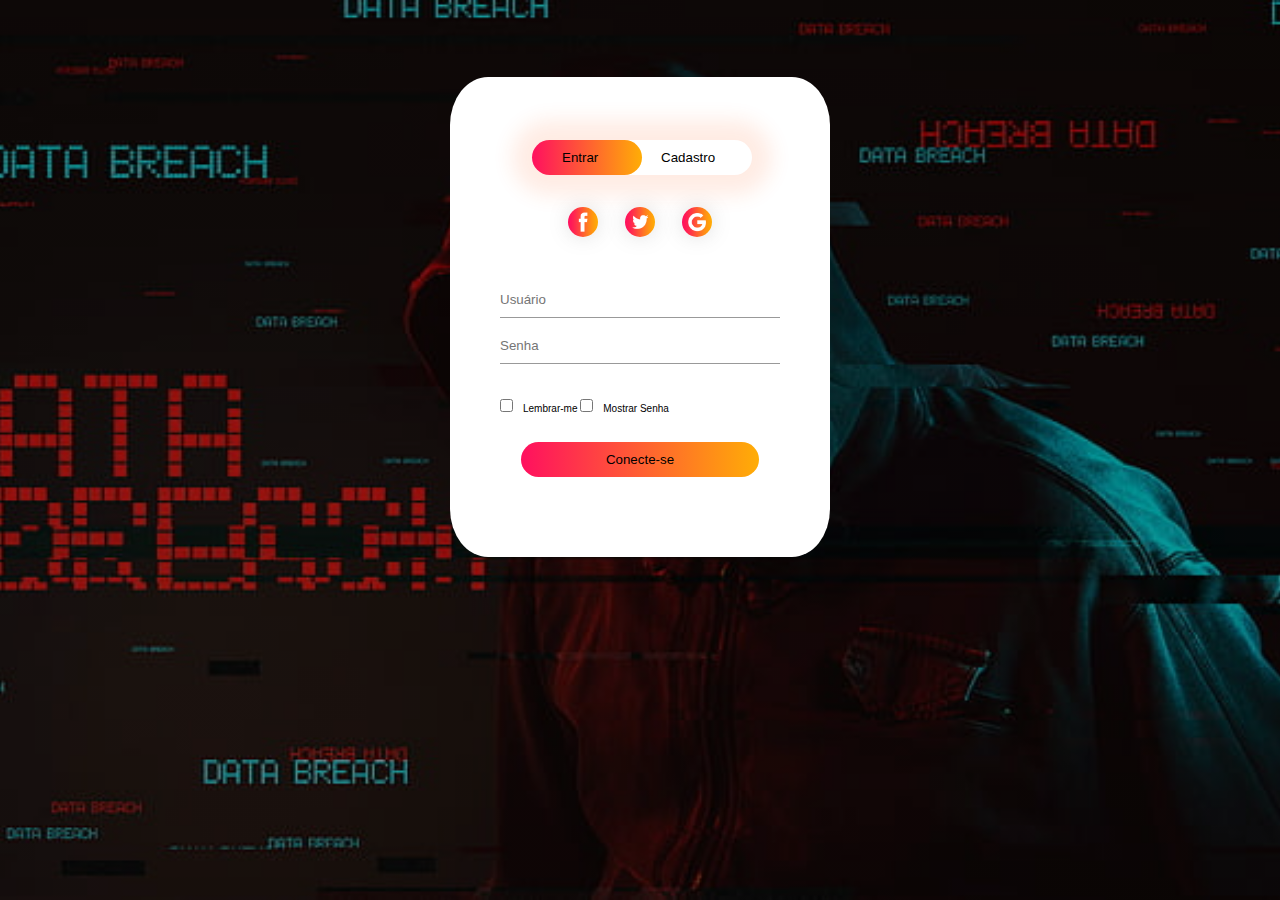
<file: front-end/login.html>
<!--Pagina de login-->
<!DOCTYPE html>
<html lang="en">
<head>
    <title>Aplicação Segura - Entre ou Cadastre-se</title>
    <link rel="stylesheet" href="public/assets/style.css">
<body>              
    <div class="hero2">
        <div class="form-box">
            <div class="button-box">
                <div  id="btn"></div>
                <button type="button" class="toggle-btn" onclick="login()">Entrar</button>
                <button type="button" class="toggle-btn" onclick="register()">Cadastro</button>
            </div>
            <div class="social-icons">
                <img src="public/assets/fb.png">
                <img src="public/assets/tw.png">
                <img src="public/assets/gp.png">
            </div>
            <form id="login" class="input-group">
                <input type="text" class="input-field" placeholder="Usuário" required>
                <input type="password" class="input-field" id="password-login" placeholder="Senha" required>            
                <input type="checkbox" class="chech-box"><span>Lembrar-me</span>
                <input type="checkbox" class="chech-box" onclick="showpassword()"><span>Mostrar Senha</span>
                <button type="submit" class="submit-btn">Conecte-se</button>
            </form>
            <form id="register" class="input-group">
                <input type="text" class="input-field" placeholder="Usuário" required>
                <input type="email" class="input-field" placeholder="E-mail" required>
                <input type="password" class="input-field" id="password-register" placeholder="Senha" required>
                <input type="checkbox" class="chech-box" onclick="showpassword2()"><span>Mostrar Senha</span>
                <button type="submit" class="submit-btn">Cadastrar</button>
            </form>
        </div>                    
    </div>
    <script src="public/assets/script.js"></script>
</body>
</html>
</file>
<file: front-end/public/assets/style.css>
/* Arquivo home page - index.html */
@import 'https://fonts.googleapis.com/css?family=Montserrat:300, 400, 700&display=swap';
* {
	padding: 0;
	margin: 0;
	box-sizing: border-box;
}
html {
	font-size: 10px;
	font-family: 'Montserrat', sans-serif;
	scroll-behavior: smooth;
}
a {
	text-decoration: none;
}
.container {
	min-height: 100vh;
	width: 100%;
	display: flex;
	align-items: center;
	justify-content: center;
}
img {
	height: 100%;
	width: 100%;
	object-fit: cover;
}
p {
	color: black;
	font-size: 1.4rem;
	margin-top: 5px;
	line-height: 2.5rem;
	font-weight: 300;
	letter-spacing: 0.05rem;
}
.section-title {
	font-size: 4rem;
	font-weight: 300;
	color: black;
	margin-bottom: 10px;
	text-transform: uppercase;
	letter-spacing: 0.2rem;
	text-align: center;
}
.section-title span {
	color: crimson;
}

.cta {
	display: inline-block;
	padding: 10px 30px;
	color: white;
	background-color: transparent;
	border: 2px solid crimson;
	font-size: 2rem;
	text-transform: uppercase;
	letter-spacing: 0.1rem;
	margin-top: 30px;
	transition: 0.3s ease;
	transition-property: background-color, color;
}
.cta:hover {
	color: white;
	background-color: crimson;
}
.brand h1 {
	font-size: 3rem;
	text-transform: uppercase;
	color: white;
}
.brand h1 span {
	color: crimson;
}

/* Sessão Cabeçalho */
#header {
	position: fixed;
	z-index: 1000;
	left: 0;
	top: 0;
	width: 100vw;
	height: auto;
}
#header .header {
	min-height: 8vh;
	background-color: rgba(31, 30, 30, 0.24);
	transition: 0.3s ease background-color;
}
#header .nav-bar {
	display: flex;
	align-items: center;
	justify-content: space-between;
	width: 100%;
	height: 100%;
	max-width: 1300px;
	padding: 0 10px;
}
#header .nav-list ul {
	list-style: none;
	position: absolute;
	background-color: rgb(31, 30, 30);
	width: 100vw;
	height: 100vh;
	left: 100%;
	top: 0;
	display: flex;
	flex-direction: column;
	justify-content: center;
	align-items: center;
	z-index: 1;
	overflow-x: hidden;
	transition: 0.5s ease left;
}
#header .nav-list ul.active {
	left: 0%;
}
#header .nav-list ul a {
	font-size: 2.5rem;
	font-weight: 500;
	letter-spacing: 0.2rem;
	text-decoration: none;
	color: white;
	text-transform: uppercase;
	padding: 20px;
	display: block;
}
#header .nav-list ul a::after {
	content: attr(data-after);
	position: absolute;
	top: 50%;
	left: 50%;
	transform: translate(-50%, -50%) scale(0);
	color: rgba(240, 248, 255, 0.021);
	font-size: 13rem;
	letter-spacing: 50px;
	z-index: -1;
	transition: 0.3s ease letter-spacing;
}
#header .nav-list ul li:hover a::after {
	transform: translate(-50%, -50%) scale(1);
	letter-spacing: initial;
}
#header .nav-list ul li:hover a {
	color: crimson;
}
#header .hamburger {
	height: 60px;
	width: 60px;
	display: inline-block;
	border: 3px solid white;
	border-radius: 50%;
	position: relative;
	display: flex;
	align-items: center;
	justify-content: center;
	z-index: 100;
	cursor: pointer;
	transform: scale(0.8);
	margin-right: 20px;
}
#header .hamburger:after {
	position: absolute;
	content: '';
	height: 100%;
	width: 100%;
	border-radius: 50%;
	border: 3px solid white;
	animation: hamburger_puls 1s ease infinite;
}
#header .hamburger .bar {
	height: 2px;
	width: 30px;
	position: relative;
	background-color: white;
	z-index: -1;
}
#header .hamburger .bar::after,
#header .hamburger .bar::before {
	content: '';
	position: absolute;
	height: 100%;
	width: 100%;
	left: 0;
	background-color: white;
	transition: 0.3s ease;
	transition-property: top, bottom;
}
#header .hamburger .bar::after {
	top: 8px;
}
#header .hamburger .bar::before {
	bottom: 8px;
}
#header .hamburger.active .bar::before {
	bottom: 0;
}
#header .hamburger.active .bar::after {
	top: 0;
}
/* Fim da Sessão Cabeçalho */

/* Sessão Hero */
#hero {
	background-image: url(banner2.jpg);
	background-size: cover;
	background-position: top center;
	position: relative;
	z-index: 1;
}
#hero::after {
	content: '';
	position: absolute;
	left: 0;
	top: 0;
	height: 100%;
	width: 100%;
	background-color: black;
	opacity: 0.7;
	z-index: -1;
}
#hero .hero {
	max-width: 1200px;
	margin: 0 auto;
	padding: 0 50px;
	justify-content: flex-start;
}
#hero h1 {
	display: block;
	width: fit-content;
	font-size: 4rem;
	position: relative;
	color: transparent;
	animation: text_reveal 0.5s ease forwards;
	animation-delay: 1s;
}
#hero h1:nth-child(1) {
	animation-delay: 1s;
}
#hero h1:nth-child(2) {
	animation-delay: 2s;
}
#hero h1:nth-child(3) {
	animation: text_reveal_name 0.5s ease forwards;
	animation-delay: 3s;
}
#hero h1 span {
	position: absolute;
	top: 0;
	left: 0;
	height: 100%;
	width: 0;
	background-color: crimson;
	animation: text_reveal_box 1s ease;
	animation-delay: 0.5s;
}
#hero h1:nth-child(1) span {
	animation-delay: 0.5s;
}
#hero h1:nth-child(2) span {
	animation-delay: 1.5s;
}
#hero h1:nth-child(3) span {
	animation-delay: 2.5s;
}

/* Fim da Sessão Hero */

/* Sessão Serviços */
#services .services {
	flex-direction: column;
	text-align: center;
	max-width: 1500px;
	margin: 0 auto;
	padding: 100px 0;
}
#services .service-top {
	max-width: 500px;
	margin: 0 auto;
}
#services .service-bottom {
	display: flex;
	align-items: center;
	justify-content: center;
	flex-wrap: wrap;
	margin-top: 50px;
}
#services .service-item {
	flex-basis: 80%;
	display: flex;
	align-items: flex-start;
	justify-content: center;
	flex-direction: column;
	padding: 30px;
	border-radius: 10px;
	background-image: url(img-1.png);
	background-size: cover;
	margin: 10px 5%;
	position: relative;
	z-index: 1;
	overflow: hidden;
}
#services .service-item::after {
	content: '';
	position: absolute;
	left: 0;
	top: 0;
	height: 100%;
	width: 100%;
	background-image: linear-gradient(60deg, #29323c 0%, #485563 100%);
	opacity: 0.9;
	z-index: -1;
}
#services .service-bottom .icon {
	height: 80px;
	width: 80px;
	margin-bottom: 20px;
}
#services .service-item h2 {
	font-size: 2rem;
	color: white;
	margin-bottom: 10px;
	text-transform: uppercase;
}
#services .service-item p {
	color: white;
	text-align: left;
}
/* Fim da Sessão Serviços */

/* Sessão Projetos */
#projects .projects {
	flex-direction: column;
	max-width: 1200px;
	margin: 0 auto;
	padding: 100px 0;
}
#projects .projects-header h1 {
	margin-bottom: 50px;
}
#projects .all-projects {
	display: flex;
	align-items: center;
	justify-content: center;
	flex-direction: column;
}
#projects .project-item {
	display: flex;
	align-items: center;
	justify-content: center;
	flex-direction: column;
	width: 80%;
	margin: 20px auto;
	overflow: hidden;
	border-radius: 10px;
}
#projects .project-info {
	padding: 30px;
	flex-basis: 50%;
	height: 100%;
	display: flex;
	align-items: flex-start;
	justify-content: center;
	flex-direction: column;
	background-image: linear-gradient(60deg, #29323c 0%, #485563 100%);
	color: white;
}
#projects .project-info h1 {
	font-size: 4rem;
	font-weight: 500;
}
#projects .project-info h2 {
	font-size: 1.8rem;
	font-weight: 500;
	margin-top: 10px;
}
#projects .project-info p {
	color: white;
}
#projects .project-img {
	flex-basis: 50%;
	height: 300px;
	overflow: hidden;
	position: relative;
}
#projects .project-img:after {
	content: '';
	position: absolute;
	left: 0;
	top: 0;
	height: 100%;
	width: 100%;
	background-image: linear-gradient(60deg, #29323c 0%, #485563 100%);
	opacity: 0.7;
}
#projects .project-img img {
	transition: 0.3s ease transform;
}
#projects .project-item:hover .project-img img {
	transform: scale(1.1);
}
/* Fim da Sessão Projetos */

/* Sessão Sobre nós (About) */
#about .about {
	flex-direction: column-reverse;
	text-align: center;
	max-width: 1200px;
	margin: 0 auto;
	padding: 100px 20px;
}
#about .col-left {
	width: 250px;
	height: 360px;
}
#about .col-right {
	width: 100%;
}
#about .col-right h2 {
	font-size: 1.8rem;
	font-weight: 500;
	letter-spacing: 0.2rem;
	margin-bottom: 10px;
}
#about .col-right p {
	margin-bottom: 20px;
}
#about .col-right .cta {
	color: black;
	margin-bottom: 50px;
	padding: 10px 20px;
	font-size: 2rem;
}
#about .col-left .about-img {
	height: 100%;
	width: 100%;
	position: relative;
	border: 10px solid white;
}
#about .col-left .about-img::after {
	content: '';
	position: absolute;
	left: -33px;
	top: 19px;
	height: 98%;
	width: 98%;
	border: 7px solid crimson;
	z-index: -1;
}
/* Fim da Sessão Sobre nós (About) */

/* Sessão Contato */
#contact .contact {
	flex-direction: column;
	max-width: 1200px;
	margin: 0 auto;
	width: 90%;
}
#contact .contact-items {
	/* max-width: 400px; */
	width: 100%;
}
#contact .contact-item {
	width: 80%;
	padding: 20px;
	text-align: center;
	border-radius: 10px;
	padding: 30px;
	margin: 30px;
	display: flex;
	justify-content: center;
	align-items: center;
	flex-direction: column;
	box-shadow: 0px 0px 18px 0 #0000002c;
	transition: 0.3s ease box-shadow;
}
#contact .contact-item:hover {
	box-shadow: 0px 0px 5px 0 #0000002c;
}
#contact .icon {
	width: 70px;
	margin: 0 auto;
	margin-bottom: 10px;
}
#contact .contact-info h1 {
	font-size: 2.5rem;
	font-weight: 500;
	margin-bottom: 5px;
}
#contact .contact-info h2 {
	font-size: 1.3rem;
	line-height: 2rem;
	font-weight: 500;
}
/* Fim da Sessãoo Contato */

/* Rodapé (footer) */
#footer {
	background-image: linear-gradient(60deg, #29323c 0%, #485563 100%);
}
#footer .footer {
	min-height: 200px;
	flex-direction: column;
	padding-top: 50px;
	padding-bottom: 10px;
}
#footer h2 {
	color: white;
	font-weight: 500;
	font-size: 1.8rem;
	letter-spacing: 0.1rem;
	margin-top: 10px;
	margin-bottom: 10px;
}
#footer .social-icon {
	display: flex;
	margin-bottom: 30px;
}
#footer .social-item {
	height: 50px;
	width: 50px;
	margin: 0 5px;
}
#footer .social-item img {
	filter: grayscale(1);
	transition: 0.3s ease filter;
}
#footer .social-item:hover img {
	filter: grayscale(0);
}
#footer p {
	color: white;
	font-size: 1.3rem;
}
/* Fim Rodapé (footer) */

/* Keyframes (Animação) */
@keyframes hamburger_puls {
	0% {
		opacity: 1;
		transform: scale(1);
	}
	100% {
		opacity: 0;
		transform: scale(1.4);
	}
}
@keyframes text_reveal_box {
	50% {
		width: 100%;
		left: 0;
	}
	100% {
		width: 0;
		left: 100%;
	}
}
@keyframes text_reveal {
	100% {
		color: white;
	}
}
@keyframes text_reveal_name {
	100% {
		color: crimson;
		font-weight: 500;
	}
}
/* Fim do Keyframes (Animação) */

/* Media Query For Tablet (Consulta de midia para table) */
@media only screen and (min-width: 768px) {
	.cta {
		font-size: 2.5rem;
		padding: 20px 60px;
	}
	h1.section-title {
		font-size: 6rem;
	}

	/* Sessão Hero */
	#hero h1 {
		font-size: 7rem;
	}
	/* Fim da Sesssão Hero */

	/* Sessão Serviços */
	#services .service-bottom .service-item {
		flex-basis: 45%;
		margin: 2.5%;
	}
	/* Fim da Sessão Serviços */

	/* Projetos */
	#projects .project-item {
		flex-direction: row;
	}
	#projects .project-item:nth-child(even) {
		flex-direction: row-reverse;
	}
	#projects .project-item {
		height: 400px;
		margin: 0;
		width: 100%;
		border-radius: 0;
	}
	#projects .all-projects .project-info {
		height: 100%;
	}
	#projects .all-projects .project-img {
		height: 100%;
	}
	/* Fim do Projetos */

	/* Sobre nós (About) */
	#about .about {
		flex-direction: row;
	}
	#about .col-left {
		width: 600px;
		height: 400px;
		padding-left: 60px;
	}
	#about .about .col-left .about-img::after {
		left: -45px;
		top: 34px;
		height: 98%;
		width: 98%;
		border: 10px solid crimson;
	}
	#about .col-right {
		text-align: left;
		padding: 30px;
	}
	#about .col-right h1 {
		text-align: left;
	}
	/* Fim do Sobre nós (About) */

	/* Contato */
	#contact .contact {
		flex-direction: column;
		padding: 100px 0;
		align-items: center;
		justify-content: center;
		min-width: 20vh;
	}
	#contact .contact-items {
		width: 100%;
		display: flex;
		flex-direction: row;
		justify-content: space-evenly;
		margin: 0;
	}
	#contact .contact-item {
		width: 30%;
		margin: 0;
		flex-direction: row;
	}
	#contact .contact-item .icon {
		height: 100px;
		width: 100px;
	}
	#contact .contact-item .icon img {
		object-fit: contain;
	}
	#contact .contact-item .contact-info {
		width: 100%;
		text-align: left;
		padding-left: 20px;
	}
	/* Fim do Contato */
}
/* Fim do Consulta de midia para table (Media Query For Tablet) */

/* Media Query For Desktop (Consulta de midia para desktop) */
@media only screen and (min-width: 1200px) {
	/* Cabeçalho */
	#header .hamburger {
		display: none;
	}
	#header .nav-list ul {
		position: initial;
		display: block;
		height: auto;
		width: fit-content;
		background-color: transparent;
	}
	#header .nav-list ul li {
		display: inline-block;
	}
	#header .nav-list ul li a {
		font-size: 1.8rem;
	}
	#header .nav-list ul a:after {
		display: none;
	}
	/* Fim do Cabeçalho */

	#services .service-bottom .service-item {
		flex-basis: 22%;
		margin: 1.5%;
	}
}
/* Fim do Consulta midia para desktop (End  Media Query For Desktop) */

/* Arquivo login - login.html */
*{
    margin: 0;
    padding: 0;
    font-family: sans-serif;
}
/* Estiliza o layout incluindo a img (banner) */
.hero2{
    height: 100%;
    width: 100%;
    background-image: linear-gradient(rgba(0,0,0,0.4), rgba(0,0,0,0.4)),url(banner2.jpg);
    background-position: center;
    background-size: cover;
    position: absolute;
}
/* Inclui e estiliza um quadrado (form) */
.form-box{
    width: 380px;
    height: 480px;
    position: relative;
    margin: 6% auto;
    background: #fff;
    padding: 5px;
    border-radius: 10%;
    overflow: hidden;
}
/* Estiliza o fundo da área de login e registro (icons) */
.button-box{
    width: 220px;
    height: 35px auto;
    position: relative;
    top: 58px; left: 77px; /* Manualmente posicionado */
    box-shadow: 0 0 20px 20px #ff61241f;
    border-radius: 30px;
}
/* Estiliza o área de login e registro (icons) */
.toggle-btn{
    padding: 10px 30px;
    cursor: pointer;
    background: transparent;
    border: 0;
    outline: none;
    position: relative;
}
/* Efeito na área de login e registro (icons */
#btn{
    top: 0;
    left: 0;
    position: absolute;
    width: 110px;
    height: 100%;
    background: linear-gradient(to right, #ff105f, #ffad06);
    border-radius: 30px;
    transition: .5s;
}
/* Posiciona as imgs adicionadas fb, gp, tw */
.social-icons{
    margin: 90px auto;
    text-align: center;
}
/* Estiliza as ims fb, gp, tw */
.social-icons img{
    width: 30px;
    margin: 0 12px;
    box-shadow: 0 0 20px 0 #7f7f7f3d;
    cursor: pointer;
    border-radius: 50%;
}
/* Posicionamento, tamanho e estilização do campo de input (Usuário e senha) */
.input-group{
    top: 200px;
    position: absolute;
    width: 280px;
    transition: .5s;
}
.input-field{
    width: 100%;
    padding: 10px 0;
    margin: 5px 0;
    border-left: 0;
    border-top: 0;
    border-right: 0;
    border-bottom: 1px solid #999;
    outline: none;
    background: transparent;
}
.submit-btn{
    padding: 10px 30px;
    width: 85%;
    height: 10px 30px;
    cursor: pointer;
    display: block;
    margin: auto;
    background: linear-gradient(to right, #ff105f, #ffad06);
    border: 0;
    outline: none;
    border-radius: 30px;
}
.chech-box{
    margin: 30px 10px 30px 0;
}
.span{
    color: #777;
    font-size: 12px;
    bottom: 68px;
    position: absolute;
}
#login{
    left: 50px;
}
#register{
    left: 450px;
}
/* Fim do arquivo login - login.html */

#hours {
	color: rgb(249, 246, 246);
}
</file>
